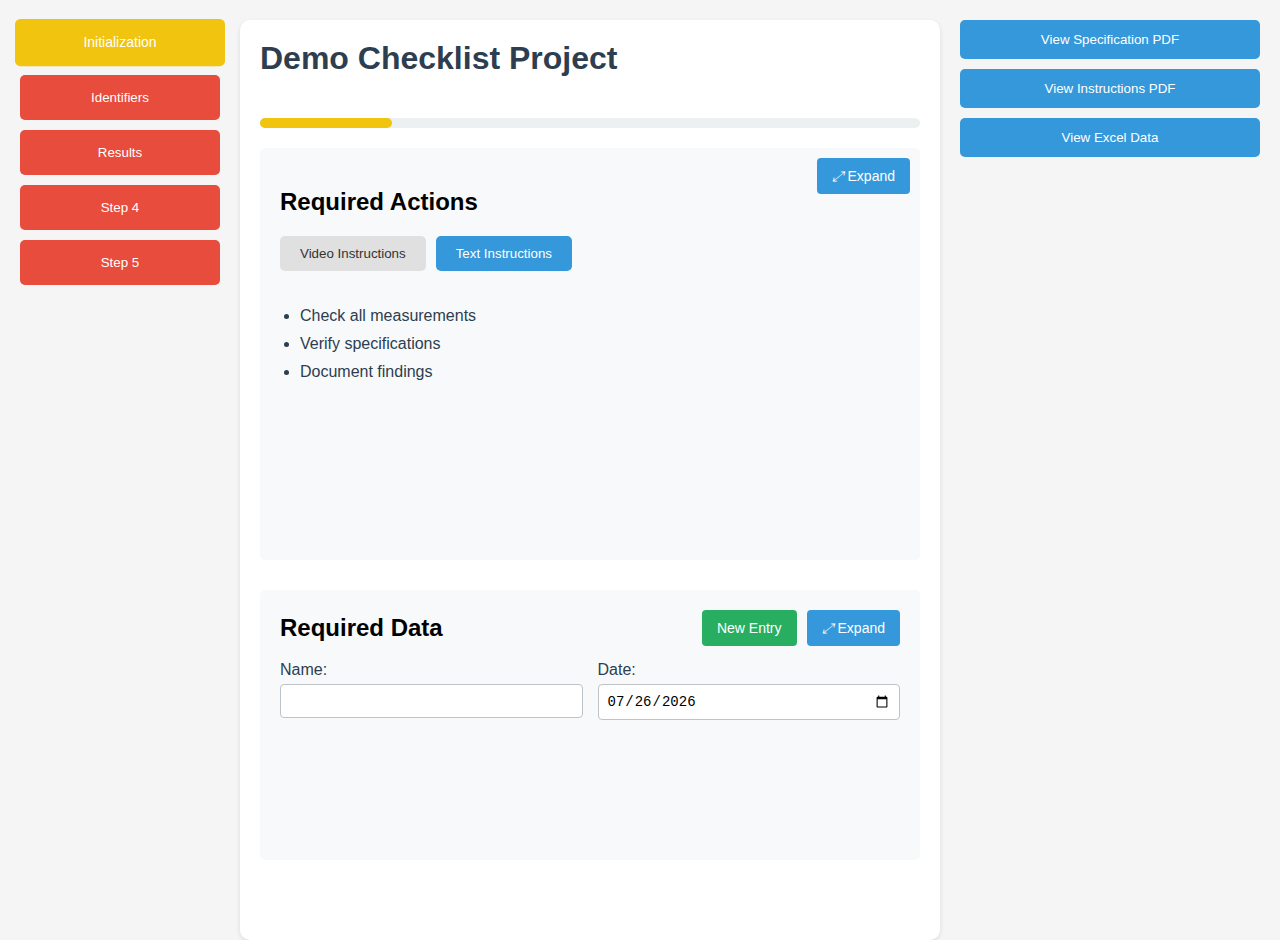
<file: index.html>
<!DOCTYPE html>
<html lang="en">
<head>
    <meta charset="UTF-8">
    <meta name="viewport" content="width=device-width, initial-scale=1.0">
    <title>Demo Checklist Project</title>
    <link rel="stylesheet" href="styles.css">
</head>
<body>
    <div id="overlay" class="overlay"></div>
    <div class="container">
        <!-- Left Column - Steps -->
        <div class="steps-column">
            <button class="step-btn current">Initialization</button>
            <button class="step-btn">Identifiers</button>
            <button class="step-btn">Results</button>
            <button class="step-btn">Step 4</button>
            <button class="step-btn">Step 5</button>
        </div>

        <!-- Middle Column - Main Content -->
        <div class="main-content">
            <h1>Demo Checklist Project</h1>
            
            <!-- Progress Bar -->
            <div class="progress-container">
                <div class="progress-bar" id="progressBar"></div>
            </div>

            <!-- Action Window -->
            <div class="action-window">
                <div class="required-actions">
                    <button class="pop-out-btn" data-section="required-actions">
                        <i class="expand-icon">⤢</i> Expand
                    </button>
                    <h2>Required Actions</h2>
                    <div class="tabs">
                        <button class="tab-btn" data-tab="video">Video Instructions</button>
                        <button class="tab-btn active" data-tab="text">Text Instructions</button>
                    </div>
                    <div class="tab-content">
                        <div id="video" class="tab-pane">
                            <div class="video-player">
                                <video controls width="100%">
                                    <source src="sample.mp4" type="video/mp4">
                                    Your browser does not support the video tag.
                                </video>
                            </div>
                        </div>
                        <div id="text" class="tab-pane active">
                            <ul>
                                <li>Check all measurements</li>
                                <li>Verify specifications</li>
                                <li>Document findings</li>
                            </ul>
                        </div>
                    </div>
                </div>
                <div class="data-input">
                    <div class="data-header">
                        <h2>Required Data</h2>
                        <div class="button-group">
                            <button id="newEntryBtn" class="new-entry-btn">New Entry</button>
                            <button class="pop-out-btn" data-section="data-input">
                                <i class="expand-icon">⤢</i> Expand
                            </button>
                        </div>
                    </div>
                    <div id="step1-fields" class="step-fields active">
                        <div class="input-grid">
                            <div class="input-group">
                                <label for="name">Name:</label>
                                <input type="text" id="name" name="name">
                            </div>
                            <div class="input-group">
                                <label for="date">Date:</label>
                                <input type="date" id="date" name="date">
                            </div>
                        </div>
                    </div>
                    <div id="step2-fields" class="step-fields">
                        <div class="input-grid">
                            <div class="input-group">
                                <label for="partOrder">Part Order #:</label>
                                <input type="text" id="partOrder" name="partOrder">
                            </div>
                            <div class="input-group">
                                <label for="assemblyId">Assembly ID#:</label>
                                <input type="text" id="assemblyId" name="assemblyId">
                            </div>
                            <div class="input-group">
                                <label for="testEquipmentId">Test Equipment ID#:</label>
                                <input type="text" id="testEquipmentId" name="testEquipmentId">
                            </div>
                            <div class="input-group">
                                <label for="buildType">First build or Repair:</label>
                                <select id="buildType" name="buildType">
                                    <option value="">Select...</option>
                                    <option value="First Build">First Build</option>
                                    <option value="Repair">Repair</option>
                                </select>
                            </div>
                        </div>
                    </div>
                    <div id="step3-fields" class="step-fields">
                        <div class="input-grid">
                            <div class="input-group">
                                <label for="testResultTop">Test Result top:</label>
                                <input type="text" id="testResultTop" name="testResultTop">
                            </div>
                            <div class="input-group">
                                <label for="testResultMiddle">Test Result Middle:</label>
                                <input type="text" id="testResultMiddle" name="testResultMiddle">
                            </div>
                            <div class="input-group">
                                <label for="testResultBottom">Test Result Bottom:</label>
                                <input type="text" id="testResultBottom" name="testResultBottom">
                            </div>
                            <div class="input-group">
                                <label for="nextCalibrationDate">Next Calibration Date:</label>
                                <input type="date" id="nextCalibrationDate" name="nextCalibrationDate">
                            </div>
                        </div>
                    </div>
                    <div id="step4-fields" class="step-fields">
                        <div class="input-grid">
                            <div class="input-group">
                                <label for="top4">Top:</label>
                                <input type="text" id="top4" name="top">
                            </div>
                            <div class="input-group">
                                <label for="bottom4">Bottom:</label>
                                <input type="text" id="bottom4" name="bottom">
                            </div>
                            <div class="input-group">
                                <label for="left4">Left:</label>
                                <input type="text" id="left4" name="left">
                            </div>
                            <div class="input-group">
                                <label for="right4">Right:</label>
                                <input type="text" id="right4" name="right">
                            </div>
                        </div>
                    </div>
                    <div id="step5-fields" class="step-fields">
                        <div class="input-grid">
                            <div class="input-group">
                                <label for="top5">Top:</label>
                                <input type="text" id="top5" name="top">
                            </div>
                            <div class="input-group">
                                <label for="bottom5">Bottom:</label>
                                <input type="text" id="bottom5" name="bottom">
                            </div>
                            <div class="input-group">
                                <label for="left5">Left:</label>
                                <input type="text" id="left5" name="left">
                            </div>
                            <div class="input-group">
                                <label for="right5">Right:</label>
                                <input type="text" id="right5" name="right">
                            </div>
                        </div>
                    </div>
                    <!-- Bottom spacer -->
                    <div class="bottom-spacer"></div>
                </div>
            </div>
        </div>

        <!-- Right Column - Document Viewers -->
        <div class="doc-viewers">
            <button class="viewer-btn" onclick="openPDF('document1.pdf')">View Specification PDF</button>
            <button class="viewer-btn" onclick="openPDF('document2.pdf')">View Instructions PDF</button>
            <button class="viewer-btn" onclick="toggleExcelViewer()">View Excel Data</button>
            <div id="excelViewer" class="excel-viewer">
                <button class="pop-out-btn" data-section="excel-viewer">
                    <i class="expand-icon">⤢</i> Expand
                </button>
                <div class="excel-data">
                    <div id="sheet1" class="sheet">
                        <table>
                            <thead>
                                <tr>
                                    <th>Date</th>
                                    <th>Top</th>
                                    <th>Bottom</th>
                                    <th>Left</th>
                                    <th>Right</th>
                                </tr>
                            </thead>
                            <tbody>
                                <tr>
                                    <td>February 23, 2025</td>
                                    <td>10.52 mm</td>
                                    <td>10.48 mm</td>
                                    <td>15.02 mm</td>
                                    <td>15.01 mm</td>
                                </tr>
                            </tbody>
                        </table>
                    </div>
                    <div id="sheet2" class="sheet">
                        <table>
                            <thead>
                                <tr>
                                    <th>Date</th>
                                    <th>Top</th>
                                    <th>Bottom</th>
                                    <th>Left</th>
                                    <th>Right</th>
                                </tr>
                            </thead>
                            <tbody>
                                <tr>
                                    <td>February 23, 2025</td>
                                    <td>10.55 mm</td>
                                    <td>10.49 mm</td>
                                    <td>15.03 mm</td>
                                    <td>15.02 mm</td>
                                </tr>
                            </tbody>
                        </table>
                    </div>
                    <div id="sheet3" class="sheet">
                        <table>
                            <thead>
                                <tr>
                                    <th>Date</th>
                                    <th>Top</th>
                                    <th>Bottom</th>
                                    <th>Left</th>
                                    <th>Right</th>
                                </tr>
                            </thead>
                            <tbody>
                                <tr>
                                    <td>February 23, 2025</td>
                                    <td>10.51 mm</td>
                                    <td>10.50 mm</td>
                                    <td>15.01 mm</td>
                                    <td>15.00 mm</td>
                                </tr>
                            </tbody>
                        </table>
                    </div>
                    <div id="sheet4" class="sheet">
                        <table>
                            <thead>
                                <tr>
                                    <th>Date</th>
                                    <th>Top</th>
                                    <th>Bottom</th>
                                    <th>Left</th>
                                    <th>Right</th>
                                </tr>
                            </thead>
                            <tbody>
                                <tr>
                                    <td>February 23, 2025</td>
                                    <td>10.53 mm</td>
                                    <td>10.47 mm</td>
                                    <td>15.04 mm</td>
                                    <td>15.02 mm</td>
                                </tr>
                            </tbody>
                        </table>
                    </div>
                    <div id="sheet5" class="sheet">
                        <table>
                            <thead>
                                <tr>
                                    <th>Date</th>
                                    <th>Top</th>
                                    <th>Bottom</th>
                                    <th>Left</th>
                                    <th>Right</th>
                                </tr>
                            </thead>
                            <tbody>
                                <tr>
                                    <td>February 23, 2025</td>
                                    <td>10.54 mm</td>
                                    <td>10.46 mm</td>
                                    <td>15.05 mm</td>
                                    <td>15.03 mm</td>
                                </tr>
                            </tbody>
                        </table>
                    </div>
                </div>
            </div>
        </div>
    </div>
    <script src="script.js"></script>
</body>
</html>
</file>
<file: styles.css>
body {
    font-family: 'Segoe UI', Tahoma, Geneva, Verdana, sans-serif;
    margin: 0;
    padding: 0;
    background-color: #f5f5f5;
    height: 100vh;
    overflow: hidden;
}

.container {
    display: grid;
    grid-template-columns: 200px 1fr 300px;
    gap: 20px;
    height: 100vh;
    padding: 20px;
    box-sizing: border-box;
}

/* Steps Column */
.steps-column {
    display: flex;
    flex-direction: column;
    gap: 10px;
}

.step-btn {
    padding: 15px;
    border: none;
    border-radius: 5px;
    background-color: #e74c3c;
    color: white;
    cursor: pointer;
    transition: all 0.3s ease;
}

.step-btn:hover {
    opacity: 0.9;
}

.step-btn.completed {
    background-color: #2ecc71;
}

.step-btn.current {
    background-color: #f1c40f;
    transform: scale(1.05);
}

/* Main Content */
.main-content {
    background: white;
    padding: 20px;
    padding-bottom: 40px; /* Add extra padding at the bottom */
    border-radius: 10px;
    box-shadow: 0 2px 5px rgba(0,0,0,0.1);
    display: flex;
    flex-direction: column;
    height: calc(100vh - 40px);
    overflow: auto; /* Changed from hidden to auto to allow scrolling */
}

h1 {
    margin-top: 0;
    color: #2c3e50;
}

/* Progress Bar */
.progress-container {
    background-color: #ecf0f1;
    border-radius: 5px;
    margin: 20px 0;
    height: 10px;
}

.progress-bar {
    height: 100%;
    background-color: #3498db;
    border-radius: 5px;
    transition: width 0.3s ease;
}

/* Action Window */
.action-window {
    display: grid;
    grid-template-rows: 1fr auto;
    gap: 30px; /* Increased gap between sections */
    overflow: auto; /* Changed from hidden to auto to allow scrolling */
    flex: 1;
    padding-bottom: 20px; /* Added padding at the bottom */
}

/* Required Actions */
.required-actions {
    background-color: #f8f9fa;
    padding: 20px;
    border-radius: 5px;
    overflow: hidden;
    display: flex;
    flex-direction: column;
    position: relative; /* For the pop-out button */
}

.actions-header {
    display: flex;
    justify-content: space-between;
    align-items: center;
    margin-bottom: 15px;
}

.new-entry-btn {
    padding: 10px 15px;
    background-color: #27ae60;
    color: white;
    border: none;
    border-radius: 4px;
    cursor: pointer;
    font-weight: 500;
    transition: background-color 0.3s ease;
    display: flex;
    align-items: center;
    font-size: 14px;
    height: 36px;
}

.new-entry-btn:hover {
    background-color: #219653;
}

/* Input validation */
.input-error {
    animation: flash-red 0.5s 3;
    border-color: #e74c3c !important;
}

@keyframes flash-red {
    0%, 100% { border-color: #e74c3c; }
    50% { border-color: #bdc3c7; }
}

/* Tabs */
.tabs {
    display: flex;
    gap: 10px;
    margin-bottom: 20px;
}

.tab-btn {
    padding: 10px 20px;
    border: none;
    border-radius: 5px;
    background-color: #e0e0e0;
    color: #333;
    cursor: pointer;
    transition: all 0.3s ease;
}

.tab-btn.active {
    background-color: #3498db;
    color: white;
}

.tab-content {
    flex: 1;
    overflow: hidden;
}

.tab-pane {
    display: none;
    height: 100%;
}

.tab-pane.active {
    display: block;
}

/* Video Player */
.video-player {
    height: 100%;
    display: flex;
    align-items: center;
    justify-content: center;
    background: #000;
    border-radius: 5px;
    overflow: hidden;
}

.video-player video {
    max-height: 100%;
    width: 100%;
}

/* Text Instructions */
.required-actions ul {
    padding-left: 20px;
}

.required-actions li {
    margin: 10px 0;
    color: #2c3e50;
}

/* Data Input */
.data-input {
    background-color: #f8f9fa;
    padding: 20px;
    border-radius: 5px;
    position: relative; /* For the pop-out button */
    margin-bottom: 20px; /* Add margin at the bottom */
}

.data-header {
    display: flex;
    justify-content: space-between;
    align-items: center;
    margin-bottom: 15px;
    position: relative;
    height: 36px;
}

.button-group {
    display: flex;
    gap: 10px;
    align-items: center;
}

/* Adjust pop-out button in data-input section */
.data-input .pop-out-btn {
    position: relative;
    top: auto;
    right: auto;
}

.step-fields {
    display: none;
}

.step-fields.active {
    display: block;
}

.input-grid {
    display: grid;
    grid-template-columns: repeat(2, 1fr);
    gap: 15px;
}

.input-group {
    display: flex;
    flex-direction: column;
    gap: 5px;
}

label {
    font-weight: 500;
    color: #2c3e50;
}

input, select {
    padding: 8px;
    border: 1px solid #bdc3c7;
    border-radius: 4px;
    font-size: 14px;
}

input:focus, select:focus {
    outline: none;
    border-color: #3498db;
}

/* Document Viewers */
.doc-viewers {
    display: flex;
    flex-direction: column;
    gap: 10px;
    height: calc(100vh - 40px);
    overflow: hidden;
}

.viewer-btn {
    padding: 12px;
    background-color: #3498db;
    color: white;
    border: none;
    border-radius: 5px;
    cursor: pointer;
    transition: background-color 0.3s ease;
}

.viewer-btn:hover {
    background-color: #2980b9;
}

/* Excel Viewer */
.excel-viewer {
    display: none;
    background: white;
    border-radius: 5px;
    box-shadow: 0 2px 5px rgba(0,0,0,0.1);
    overflow: auto;
    padding: 15px;
    flex: 1;
    position: relative; /* For the pop-out button */
}

/* Pop-out functionality */
.pop-out-btn {
    position: absolute;
    top: 10px;
    right: 10px;
    background-color: #3498db;
    color: white;
    border: none;
    border-radius: 4px;
    padding: 10px 15px;
    cursor: pointer;
    font-size: 14px;
    z-index: 10;
    display: flex;
    align-items: center;
    gap: 5px;
    height: 36px;
}

.pop-out-btn:hover {
    background-color: #2980b9;
}

.pop-out-btn i {
    font-size: 14px;
}

.popped-out {
    position: fixed !important;
    top: 50% !important;
    left: 50% !important;
    transform: translate(-50%, -50%) !important;
    z-index: 1000 !important;
    width: 80% !important;
    height: 80% !important;
    max-width: 1200px !important;
    max-height: 800px !important;
    box-shadow: 0 5px 15px rgba(0,0,0,0.3) !important;
    border: 1px solid #ddd !important;
    overflow: auto !important;
    background-color: white !important;
    padding: 25px !important;
    display: flex !important;
    flex-direction: column !important;
}

/* Ensure content is visible in popped-out state */
.popped-out .tab-content,
.popped-out .excel-data,
.popped-out .input-grid {
    flex: 1 !important;
    overflow: auto !important;
}

.popped-out.required-actions .tab-pane.active {
    height: auto !important;
    max-height: calc(80vh - 100px) !important;
    overflow: auto !important;
}

.popped-out.excel-viewer {
    padding-top: 40px !important;
}

.popped-out .pop-out-btn {
    position: absolute !important;
    top: 10px !important;
    right: 10px !important;
}

/* Fix button alignment in popped-out data-input section */
.popped-out.data-input .button-group {
    position: absolute;
    top: 10px;
    right: 10px;
    z-index: 1001;
    display: flex;
    gap: 10px; /* Consistent gap between buttons */
    align-items: center;
}

.popped-out.data-input .data-header {
    margin-top: 50px; /* Add space for the buttons */
    position: relative;
}

/* Remove individual button margin since we're using gap */
.popped-out.data-input .new-entry-btn {
    margin-right: 0;
}

/* Make the redock button match the new entry button style in popped out state */
.popped-out.data-input .pop-out-btn {
    position: static !important;
    top: auto !important;
    right: auto !important;
}

.overlay {
    position: fixed;
    top: 0;
    left: 0;
    width: 100%;
    height: 100%;
    background-color: rgba(0, 0, 0, 0.5);
    z-index: 999;
    display: none;
}

.overlay.active {
    display: block;
}

.excel-data {
    width: 100%;
}

.sheet {
    display: none;
    width: 100%;
    margin-bottom: 15px;
}

.sheet.active {
    display: block;
}

/* Table Styles */
table {
    width: 100%;
    border-collapse: collapse;
    margin-top: 10px;
    font-size: 14px;
    background: white;
}

th, td {
    border: 1px solid #ddd;
    padding: 8px 12px;
    text-align: left;
}

th {
    background-color: #f5f5f5;
    font-weight: 600;
    color: #333;
    position: sticky;
    top: 0;
}

tbody tr:nth-child(even) {
    background-color: #f9f9f9;
}

tbody tr:hover {
    background-color: #f0f0f0;
}

/* Bottom spacer */
.bottom-spacer {
    height: 100px;
    width: 100%;
    min-height: 100px; /* Ensure minimum height */
    /* Removed background-color */
    margin-top: 20px; /* Add some space above */
}

/* Responsive adjustments */
@media (max-width: 1200px) {
    .container {
        grid-template-columns: 150px 1fr 250px;
    }
}

@media (max-width: 992px) {
    .container {
        grid-template-columns: 120px 1fr 200px;
    }
}
</file>
